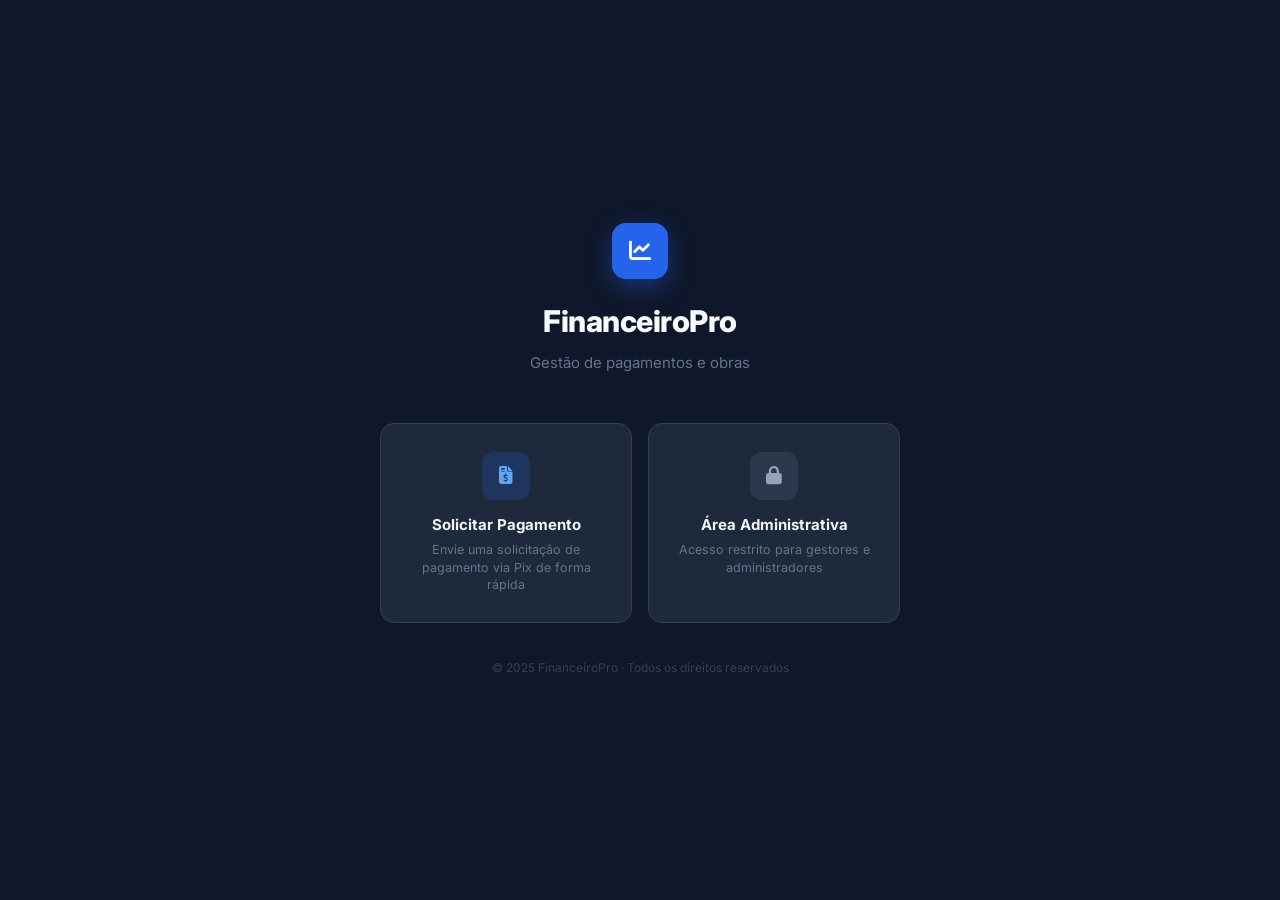
<file: index.html>
<!DOCTYPE html>
<html lang="pt-BR">
<head>
  <meta charset="UTF-8">
  <meta name="viewport" content="width=device-width, initial-scale=1.0">
  <title>FinanceiroPro</title>
  <link rel="stylesheet" href="css/style.css">
  <link rel="stylesheet" href="https://cdnjs.cloudflare.com/ajax/libs/font-awesome/6.5.0/css/all.min.css">
</head>
<body>
  <div class="landing">
    <div class="landing-hero">
      <div class="landing-logo-icon">
        <i class="fa-solid fa-chart-line"></i>
      </div>
      <h1>FinanceiroPro</h1>
      <p>Gestão de pagamentos e obras</p>
    </div>

    <div class="landing-cards">
      <a href="solicitar.html" class="landing-card">
        <div class="lc-icon blue">
          <i class="fa-solid fa-file-invoice-dollar"></i>
        </div>
        <h3>Solicitar Pagamento</h3>
        <p>Envie uma solicitação de pagamento via Pix de forma rápida</p>
      </a>

      <a href="admin-login.html" class="landing-card">
        <div class="lc-icon slate">
          <i class="fa-solid fa-lock"></i>
        </div>
        <h3>Área Administrativa</h3>
        <p>Acesso restrito para gestores e administradores</p>
      </a>
    </div>

    <p class="landing-footer">© 2025 FinanceiroPro · Todos os direitos reservados</p>
  </div>
</body>
</html>
</file>
<file: css/style.css>
@import url('https://fonts.googleapis.com/css2?family=Inter:wght@300;400;500;600;700;800&display=swap');

:root {
  --primary:        #2563EB;
  --primary-dark:   #1D4ED8;
  --primary-light:  #EFF6FF;
  --success:        #059669;
  --success-light:  #ECFDF5;
  --warning:        #D97706;
  --warning-light:  #FFFBEB;
  --danger:         #DC2626;
  --danger-light:   #FEF2F2;
  --sidebar:        #0F172A;
  --sidebar-item:   rgba(255,255,255,.06);
  --sidebar-active: rgba(37,99,235,.25);
  --bg:             #F1F5F9;
  --card:           #FFFFFF;
  --text:           #0F172A;
  --muted:          #64748B;
  --border:         #E2E8F0;
  --border-strong:  #CBD5E1;
  --shadow-sm:      0 1px 3px rgba(0,0,0,.06), 0 1px 2px rgba(0,0,0,.04);
  --shadow:         0 4px 12px rgba(0,0,0,.06), 0 2px 4px rgba(0,0,0,.04);
  --shadow-lg:      0 12px 32px rgba(0,0,0,.10), 0 4px 8px rgba(0,0,0,.06);
  --radius:         10px;
  --radius-lg:      14px;
  --sidebar-w:      240px;
}

*, *::before, *::after { box-sizing: border-box; margin: 0; padding: 0; }

html { scroll-behavior: smooth; }

body {
  font-family: 'Inter', -apple-system, BlinkMacSystemFont, sans-serif;
  background: var(--bg);
  color: var(--text);
  font-size: 14px;
  line-height: 1.5;
  -webkit-font-smoothing: antialiased;
}

/* ───────────────── SIDEBAR ───────────────── */
.sidebar {
  position: fixed;
  left: 0; top: 0; bottom: 0;
  width: var(--sidebar-w);
  background: var(--sidebar);
  display: flex;
  flex-direction: column;
  z-index: 100;
}

.sidebar-brand {
  padding: 22px 20px 18px;
  border-bottom: 1px solid rgba(255,255,255,.06);
  display: flex;
  align-items: center;
  gap: 10px;
}

.brand-icon {
  width: 34px; height: 34px;
  background: var(--primary);
  border-radius: 8px;
  display: flex; align-items: center; justify-content: center;
  flex-shrink: 0;
}

.brand-icon i { color: #fff; font-size: 14px; }

.brand-text strong {
  display: block;
  color: #fff;
  font-size: 14px;
  font-weight: 700;
  letter-spacing: -.2px;
}

.brand-text span {
  color: #475569;
  font-size: 11px;
  font-weight: 400;
}

.sidebar nav {
  flex: 1;
  padding: 12px 10px;
  overflow-y: auto;
}

.nav-section {
  font-size: 10px;
  font-weight: 600;
  text-transform: uppercase;
  letter-spacing: .8px;
  color: #334155;
  padding: 12px 10px 6px;
}

.nav-item {
  display: flex;
  align-items: center;
  gap: 10px;
  padding: 9px 12px;
  border-radius: 8px;
  color: #94A3B8;
  text-decoration: none;
  font-size: 13.5px;
  font-weight: 500;
  transition: all .15s;
  margin-bottom: 1px;
}

.nav-item i { width: 16px; text-align: center; font-size: 13px; }
.nav-item:hover { background: var(--sidebar-item); color: #E2E8F0; }

.nav-item.active {
  background: var(--sidebar-active);
  color: #93C5FD;
  font-weight: 600;
}

.nav-item.active i { color: #60A5FA; }

.sidebar-footer {
  padding: 14px;
  border-top: 1px solid rgba(255,255,255,.06);
}

.sidebar-user {
  display: flex;
  align-items: center;
  gap: 10px;
  padding: 10px 12px;
  border-radius: 8px;
  margin-bottom: 8px;
  background: var(--sidebar-item);
}

.sidebar-user .avatar {
  width: 28px; height: 28px;
  background: var(--primary);
  border-radius: 50%;
  display: flex; align-items: center; justify-content: center;
  flex-shrink: 0;
}

.sidebar-user .avatar i { color: #fff; font-size: 11px; }
.sidebar-user span { color: #94A3B8; font-size: 12px; overflow: hidden; text-overflow: ellipsis; white-space: nowrap; }

.btn-logout {
  width: 100%;
  padding: 9px 12px;
  background: transparent;
  color: #64748B;
  border: 1px solid rgba(255,255,255,.06);
  border-radius: 8px;
  font-size: 13px;
  font-weight: 500;
  cursor: pointer;
  transition: all .15s;
  display: flex;
  align-items: center;
  justify-content: center;
  gap: 8px;
  font-family: inherit;
}

.btn-logout:hover { background: rgba(220,38,38,.15); color: #FCA5A5; border-color: rgba(220,38,38,.2); }

/* ───────────────── MAIN ───────────────── */
.main { margin-left: var(--sidebar-w); min-height: 100vh; }

.topbar {
  background: var(--card);
  padding: 0 28px;
  height: 58px;
  border-bottom: 1px solid var(--border);
  display: flex;
  align-items: center;
  justify-content: space-between;
  position: sticky;
  top: 0;
  z-index: 50;
}

.topbar-left h2 {
  font-size: 16px;
  font-weight: 600;
  color: var(--text);
}

.topbar-left p {
  font-size: 12px;
  color: var(--muted);
  margin-top: 1px;
}

.topbar-right { display: flex; align-items: center; gap: 10px; }

.page-body { padding: 24px 28px; }

/* ───────────────── STATS ───────────────── */
.stats-grid {
  display: grid;
  grid-template-columns: repeat(4, 1fr);
  gap: 14px;
  margin-bottom: 24px;
}

.stat-card {
  background: var(--card);
  border-radius: var(--radius);
  padding: 18px 20px;
  border: 1px solid var(--border);
  box-shadow: var(--shadow-sm);
}

.stat-label {
  font-size: 12px;
  font-weight: 500;
  color: var(--muted);
  text-transform: uppercase;
  letter-spacing: .5px;
  margin-bottom: 10px;
  display: flex;
  align-items: center;
  justify-content: space-between;
}

.stat-label .dot {
  width: 8px; height: 8px;
  border-radius: 50%;
}

.stat-value {
  font-size: 26px;
  font-weight: 700;
  color: var(--text);
  letter-spacing: -.5px;
}

.stat-sub {
  font-size: 12px;
  color: var(--muted);
  margin-top: 3px;
}

/* ───────────────── KANBAN ───────────────── */
.kanban-board {
  display: grid;
  grid-template-columns: repeat(4, 1fr);
  gap: 16px;
  align-items: start;
}

.kanban-col {
  background: var(--card);
  border-radius: var(--radius-lg);
  border: 1px solid var(--border);
  box-shadow: var(--shadow-sm);
  overflow: hidden;
}

.kanban-col-header {
  padding: 14px 16px;
  display: flex;
  align-items: center;
  justify-content: space-between;
  border-bottom: 1px solid var(--border);
}

.col-header-left {
  display: flex;
  align-items: center;
  gap: 8px;
}

.col-dot {
  width: 8px; height: 8px;
  border-radius: 50%;
  flex-shrink: 0;
}

.col-title {
  font-size: 13px;
  font-weight: 600;
  color: var(--text);
}

.col-count {
  background: var(--bg);
  border: 1px solid var(--border);
  border-radius: 20px;
  padding: 1px 8px;
  font-size: 11px;
  font-weight: 600;
  color: var(--muted);
}

.col-pendente  .col-dot { background: #3B82F6; }
.col-analise   .col-dot { background: #F59E0B; }
.col-pago      .col-dot { background: #10B981; }
.col-rejeitado .col-dot { background: #EF4444; }

.kanban-cards {
  padding: 10px;
  min-height: 180px;
  display: flex;
  flex-direction: column;
  gap: 8px;
}

.kanban-cards.drag-over { background: var(--primary-light); }

.kanban-card {
  background: var(--bg);
  border: 1px solid var(--border);
  border-radius: var(--radius);
  padding: 14px;
  cursor: pointer;
  transition: all .15s;
  position: relative;
}

.kanban-card:hover {
  background: var(--card);
  border-color: var(--border-strong);
  box-shadow: var(--shadow);
  transform: translateY(-1px);
}

.kanban-card.dragging { opacity: .35; }

.card-header-row {
  display: flex;
  align-items: flex-start;
  justify-content: space-between;
  margin-bottom: 8px;
  gap: 8px;
}

.card-name {
  font-size: 13px;
  font-weight: 600;
  color: var(--text);
  line-height: 1.3;
}

.card-value {
  font-size: 16px;
  font-weight: 700;
  color: var(--primary);
  letter-spacing: -.3px;
  white-space: nowrap;
}

.card-meta {
  display: flex;
  flex-wrap: wrap;
  gap: 10px;
  margin-top: 8px;
}

.card-meta-item {
  display: flex;
  align-items: center;
  gap: 4px;
  font-size: 11.5px;
  color: var(--muted);
}

.card-meta-item i { font-size: 10px; }

.card-footer {
  margin-top: 10px;
  padding-top: 10px;
  border-top: 1px solid var(--border);
  display: flex;
  align-items: center;
  justify-content: space-between;
}

.card-protocol { font-size: 10.5px; color: #CBD5E1; font-weight: 500; }

.urgent-dot {
  position: absolute;
  top: 12px; right: 12px;
  width: 7px; height: 7px;
  border-radius: 50%;
  background: var(--danger);
  animation: blink 1.8s ease-in-out infinite;
}

@keyframes blink { 0%,100%{opacity:1} 50%{opacity:.2} }

/* ───────────────── BADGE TIPO ───────────────── */
.badge-tipo {
  display: inline-flex;
  align-items: center;
  padding: 2px 8px;
  border-radius: 4px;
  font-size: 10.5px;
  font-weight: 600;
  letter-spacing: .2px;
}

.badge-Pagamento   { background: #DBEAFE; color: #1E40AF; }
.badge-Operacional { background: #FEF3C7; color: #92400E; }
.badge-Mão_de_Obra { background: #D1FAE5; color: #065F46; }

/* ───────────────── MODAL ───────────────── */
.modal-overlay {
  position: fixed; inset: 0;
  background: rgba(15,23,42,.5);
  backdrop-filter: blur(4px);
  z-index: 1000;
  display: flex;
  align-items: center;
  justify-content: center;
  padding: 20px;
  opacity: 0;
  visibility: hidden;
  transition: all .2s;
}

.modal-overlay.open { opacity: 1; visibility: visible; }

.modal {
  background: var(--card);
  border-radius: var(--radius-lg);
  width: 100%;
  max-width: 540px;
  max-height: 90vh;
  overflow-y: auto;
  box-shadow: var(--shadow-lg);
  border: 1px solid var(--border);
  transform: translateY(8px) scale(.98);
  transition: transform .2s;
}

.modal-overlay.open .modal { transform: none; }

.modal-header {
  padding: 18px 22px 16px;
  border-bottom: 1px solid var(--border);
  display: flex;
  justify-content: space-between;
  align-items: center;
  position: sticky; top: 0;
  background: var(--card);
  z-index: 1;
}

.modal-header h3 { font-size: 15px; font-weight: 600; }

.btn-close {
  width: 30px; height: 30px;
  border: none;
  background: var(--bg);
  border-radius: 6px;
  cursor: pointer;
  display: flex; align-items: center; justify-content: center;
  color: var(--muted);
  transition: all .15s;
  font-size: 13px;
}

.btn-close:hover { background: var(--border); color: var(--text); }

.modal-body { padding: 22px; }

/* ───────────────── FORMS ───────────────── */
.form-group { margin-bottom: 16px; }

.form-group label {
  display: block;
  font-size: 12.5px;
  font-weight: 600;
  color: var(--text);
  margin-bottom: 6px;
}

.required { color: var(--danger); margin-left: 2px; }

.form-control {
  width: 100%;
  padding: 9px 12px;
  border: 1.5px solid var(--border);
  border-radius: 8px;
  font-size: 13.5px;
  color: var(--text);
  background: var(--card);
  transition: border-color .15s, box-shadow .15s;
  outline: none;
  font-family: inherit;
}

.form-control::placeholder { color: #94A3B8; }
.form-control:focus { border-color: var(--primary); box-shadow: 0 0 0 3px rgba(37,99,235,.1); }
textarea.form-control { resize: vertical; min-height: 82px; line-height: 1.5; }

/* ───────────────── BUTTONS ───────────────── */
.btn {
  display: inline-flex;
  align-items: center;
  gap: 7px;
  padding: 8px 16px;
  border: none;
  border-radius: 8px;
  font-size: 13.5px;
  font-weight: 600;
  cursor: pointer;
  transition: all .15s;
  text-decoration: none;
  font-family: inherit;
  white-space: nowrap;
}

.btn i { font-size: 12px; }

.btn-primary { background: var(--primary); color: #fff; }
.btn-primary:hover { background: var(--primary-dark); box-shadow: 0 4px 12px rgba(37,99,235,.3); }

.btn-success { background: var(--success); color: #fff; }
.btn-success:hover { background: #047857; }

.btn-danger { background: var(--danger); color: #fff; }
.btn-danger:hover { background: #B91C1C; }

.btn-ghost {
  background: transparent;
  color: var(--muted);
  border: 1.5px solid var(--border);
}
.btn-ghost:hover { background: var(--bg); color: var(--text); border-color: var(--border-strong); }

.btn-sm { padding: 5px 12px; font-size: 12px; border-radius: 6px; }
.btn-lg { padding: 12px 24px; font-size: 15px; }
.btn:disabled { opacity: .5; cursor: not-allowed; transform: none !important; box-shadow: none !important; }

/* ───────────────── INFO GRID ───────────────── */
.info-grid {
  display: grid;
  grid-template-columns: 1fr 1fr;
  gap: 10px;
  background: var(--bg);
  border-radius: var(--radius);
  padding: 14px;
  margin-bottom: 20px;
}

.info-item label {
  display: block;
  font-size: 10.5px;
  font-weight: 600;
  text-transform: uppercase;
  letter-spacing: .6px;
  color: var(--muted);
  margin-bottom: 3px;
}

.info-item p { font-size: 13.5px; font-weight: 500; color: var(--text); }

.divider { height: 1px; background: var(--border); margin: 18px 0; }

/* ───────────────── TABLE ───────────────── */
.table-wrap {
  background: var(--card);
  border-radius: var(--radius-lg);
  border: 1px solid var(--border);
  box-shadow: var(--shadow-sm);
  overflow: hidden;
}

table { width: 100%; border-collapse: collapse; }

thead { background: var(--bg); }

th {
  text-align: left;
  padding: 11px 16px;
  font-size: 11px;
  font-weight: 600;
  color: var(--muted);
  text-transform: uppercase;
  letter-spacing: .6px;
  border-bottom: 1px solid var(--border);
  white-space: nowrap;
}

td {
  padding: 13px 16px;
  font-size: 13.5px;
  border-bottom: 1px solid var(--border);
  color: var(--text);
}

tr:last-child td { border-bottom: none; }
tbody tr:hover td { background: #FAFBFC; }

/* ───────────────── STATUS BADGE ───────────────── */
.status-badge {
  display: inline-flex;
  align-items: center;
  gap: 5px;
  padding: 3px 10px;
  border-radius: 20px;
  font-size: 11.5px;
  font-weight: 600;
}

.status-badge::before {
  content: '';
  width: 5px; height: 5px;
  border-radius: 50%;
  flex-shrink: 0;
}

.status-pendente   { background: #DBEAFE; color: #1E40AF; }
.status-pendente::before { background: #3B82F6; }

.status-em_analise { background: #FEF3C7; color: #92400E; }
.status-em_analise::before { background: #F59E0B; }

.status-pago       { background: #D1FAE5; color: #065F46; }
.status-pago::before { background: #10B981; }

.status-rejeitado  { background: #FEE2E2; color: #991B1B; }
.status-rejeitado::before { background: #EF4444; }

/* ───────────────── FILTERS ───────────────── */
.filters-bar {
  background: var(--card);
  border: 1px solid var(--border);
  border-radius: var(--radius-lg);
  padding: 16px 20px;
  margin-bottom: 18px;
  display: flex;
  gap: 12px;
  flex-wrap: wrap;
  align-items: flex-end;
  box-shadow: var(--shadow-sm);
}

.filters-bar .form-group { margin-bottom: 0; flex: 1; min-width: 130px; }

/* ───────────────── UPLOAD ───────────────── */
.upload-area {
  border: 1.5px dashed var(--border-strong);
  border-radius: var(--radius);
  padding: 24px;
  text-align: center;
  cursor: pointer;
  transition: all .15s;
  background: var(--bg);
}

.upload-area:hover, .upload-area.drag-over {
  border-color: var(--primary);
  background: var(--primary-light);
}

.upload-area input[type="file"] { display: none; }

.upload-icon {
  width: 40px; height: 40px;
  background: var(--card);
  border: 1px solid var(--border);
  border-radius: 8px;
  display: flex; align-items: center; justify-content: center;
  margin: 0 auto 10px;
  color: var(--muted);
  font-size: 16px;
}

.upload-area strong { font-size: 13px; color: var(--text); display: block; margin-bottom: 3px; }
.upload-area p { font-size: 12px; color: var(--muted); }

.upload-preview {
  display: flex;
  align-items: center;
  gap: 10px;
  padding: 9px 12px;
  background: var(--success-light);
  border: 1px solid #A7F3D0;
  border-radius: 8px;
  margin-top: 10px;
}

.upload-preview i { color: var(--success); font-size: 14px; }
.upload-preview span { flex: 1; font-size: 12.5px; color: #065F46; font-weight: 500; overflow: hidden; text-overflow: ellipsis; white-space: nowrap; }

/* ───────────────── SUMMARY CARDS ───────────────── */
.report-summary {
  display: grid;
  grid-template-columns: repeat(auto-fit, minmax(160px, 1fr));
  gap: 12px;
  margin-bottom: 18px;
}

.summary-card {
  background: var(--card);
  border: 1px solid var(--border);
  border-radius: var(--radius);
  padding: 16px;
  box-shadow: var(--shadow-sm);
}

.summary-card .s-label { font-size: 11px; font-weight: 600; text-transform: uppercase; letter-spacing: .5px; color: var(--muted); margin-bottom: 6px; }
.summary-card .s-value { font-size: 20px; font-weight: 700; color: var(--text); letter-spacing: -.3px; }
.summary-card .s-sub   { font-size: 11px; color: var(--muted); margin-top: 2px; }

/* ───────────────── EMPTY STATE ───────────────── */
.empty-state {
  text-align: center;
  padding: 40px 20px;
}

.empty-icon {
  width: 44px; height: 44px;
  background: var(--bg);
  border: 1px solid var(--border);
  border-radius: 10px;
  display: flex; align-items: center; justify-content: center;
  margin: 0 auto 12px;
  color: var(--muted);
  font-size: 18px;
}

.empty-state h4 { font-size: 14px; font-weight: 600; margin-bottom: 4px; }
.empty-state p  { font-size: 13px; color: var(--muted); }

/* ───────────────── APORTES ───────────────── */
.aportes-grid {
  display: grid;
  grid-template-columns: repeat(auto-fill, minmax(280px, 1fr));
  gap: 14px;
}

.aporte-card {
  background: var(--card);
  border: 1px solid var(--border);
  border-radius: var(--radius-lg);
  padding: 18px;
  box-shadow: var(--shadow-sm);
  transition: all .15s;
  display: flex;
  flex-direction: column;
}

.aporte-card:hover { border-color: var(--border-strong); box-shadow: var(--shadow); }

.aporte-card-header {
  display: flex;
  align-items: flex-start;
  justify-content: space-between;
  margin-bottom: 10px;
  gap: 10px;
}

.aporte-icon {
  width: 36px; height: 36px;
  background: var(--primary-light);
  border-radius: 8px;
  display: flex; align-items: center; justify-content: center;
  flex-shrink: 0;
  color: var(--primary);
  font-size: 14px;
}

.aporte-name { font-size: 14px; font-weight: 600; color: var(--text); margin-bottom: 2px; }
.aporte-desc { font-size: 12.5px; color: var(--muted); }
.aporte-amount { font-size: 20px; font-weight: 700; color: var(--success); letter-spacing: -.3px; margin: 10px 0; }

.aporte-attachment {
  display: flex;
  align-items: center;
  gap: 8px;
  padding: 8px 12px;
  background: var(--bg);
  border: 1px solid var(--border);
  border-radius: 8px;
  font-size: 12.5px;
  color: var(--primary);
  text-decoration: none;
  font-weight: 500;
  transition: all .15s;
  margin-top: auto;
}

.aporte-attachment:hover { background: var(--primary-light); border-color: #BFDBFE; }
.aporte-attachment i { font-size: 12px; }

.aporte-date {
  font-size: 11px;
  color: #CBD5E1;
  margin-top: 10px;
  display: flex;
  align-items: center;
  gap: 4px;
}

.aporte-actions { display: flex; gap: 6px; margin-top: 12px; }

/* ───────────────── TOAST ───────────────── */
.toast {
  position: fixed;
  bottom: 22px; right: 22px;
  background: var(--text);
  color: #fff;
  padding: 11px 18px;
  border-radius: 10px;
  font-size: 13.5px;
  font-weight: 500;
  z-index: 9999;
  opacity: 0;
  transform: translateY(8px);
  transition: all .25s;
  max-width: 300px;
  display: flex;
  align-items: center;
  gap: 8px;
  box-shadow: var(--shadow-lg);
  pointer-events: none;
}

.toast.show { opacity: 1; transform: translateY(0); }
.toast.success { background: #065F46; }
.toast.error   { background: #991B1B; }
.toast.warning { background: #92400E; }

/* ───────────────── SPINNER ───────────────── */
.spinner {
  width: 15px; height: 15px;
  border: 2px solid rgba(255,255,255,.3);
  border-top-color: #fff;
  border-radius: 50%;
  animation: spin .6s linear infinite;
  display: inline-block;
  flex-shrink: 0;
}
@keyframes spin { to { transform: rotate(360deg); } }

/* ───────────────── LANDING ───────────────── */
.landing {
  min-height: 100vh;
  background: #0F172A;
  display: flex;
  flex-direction: column;
  align-items: center;
  justify-content: center;
  padding: 32px 20px;
}

.landing-hero { text-align: center; margin-bottom: 48px; }

.landing-logo-icon {
  width: 56px; height: 56px;
  background: var(--primary);
  border-radius: 14px;
  display: flex; align-items: center; justify-content: center;
  margin: 0 auto 20px;
  box-shadow: 0 8px 24px rgba(37,99,235,.4);
}

.landing-logo-icon i { color: #fff; font-size: 22px; }

.landing-hero h1 {
  color: #F8FAFC;
  font-size: 30px;
  font-weight: 800;
  letter-spacing: -.5px;
  margin-bottom: 8px;
}

.landing-hero p { color: #64748B; font-size: 15px; }

.landing-cards {
  display: grid;
  grid-template-columns: 1fr 1fr;
  gap: 16px;
  width: 100%;
  max-width: 520px;
}

.landing-card {
  background: #1E293B;
  border: 1px solid #334155;
  border-radius: 14px;
  padding: 28px 22px;
  text-align: center;
  cursor: pointer;
  text-decoration: none;
  transition: all .2s;
  display: block;
}

.landing-card:hover {
  background: #263347;
  border-color: #475569;
  transform: translateY(-3px);
  box-shadow: 0 12px 32px rgba(0,0,0,.3);
}

.lc-icon {
  width: 48px; height: 48px;
  border-radius: 12px;
  display: flex; align-items: center; justify-content: center;
  margin: 0 auto 14px;
  font-size: 18px;
}

.lc-icon.blue { background: rgba(37,99,235,.2); color: #60A5FA; }
.lc-icon.slate { background: rgba(100,116,139,.2); color: #94A3B8; }

.landing-card h3 { color: #F1F5F9; font-size: 15px; font-weight: 700; margin-bottom: 5px; }
.landing-card p  { color: #64748B; font-size: 12.5px; line-height: 1.4; }

.landing-footer { margin-top: 36px; color: #334155; font-size: 12px; }

/* ───────────────── PUBLIC FORM PAGE ───────────────── */
.public-page {
  min-height: 100vh;
  background: #0F172A;
  display: flex;
  align-items: center;
  justify-content: center;
  padding: 32px 20px;
}

.back-link {
  display: inline-flex;
  align-items: center;
  gap: 6px;
  color: #475569;
  text-decoration: none;
  font-size: 13px;
  font-weight: 500;
  margin-bottom: 18px;
  transition: color .15s;
}
.back-link:hover { color: #94A3B8; }
.back-link i { font-size: 11px; }

.form-card {
  background: var(--card);
  border-radius: 16px;
  padding: 32px;
  width: 100%;
  max-width: 500px;
  box-shadow: 0 24px 48px rgba(0,0,0,.25);
  border: 1px solid #E2E8F0;
}

.form-card-header { text-align: center; margin-bottom: 26px; }

.form-card-icon {
  width: 48px; height: 48px;
  background: var(--primary-light);
  border-radius: 12px;
  display: flex; align-items: center; justify-content: center;
  margin: 0 auto 14px;
  color: var(--primary);
  font-size: 18px;
}

.form-card-header h2 { font-size: 20px; font-weight: 700; margin-bottom: 4px; }
.form-card-header p  { color: var(--muted); font-size: 13.5px; }

/* ───────────────── SUCCESS ───────────────── */
.success-block { text-align: center; padding: 16px 0; }
.success-block .success-icon {
  width: 60px; height: 60px;
  background: var(--success-light);
  border-radius: 50%;
  display: flex; align-items: center; justify-content: center;
  margin: 0 auto 16px;
  color: var(--success);
  font-size: 24px;
}
.success-block h3 { font-size: 20px; font-weight: 700; margin-bottom: 6px; }
.success-block p  { color: var(--muted); font-size: 13.5px; }

.protocol-box {
  background: var(--primary-light);
  border: 1.5px solid #BFDBFE;
  border-radius: var(--radius);
  padding: 14px;
  margin: 18px 0;
  font-size: 22px;
  font-weight: 800;
  color: var(--primary);
  letter-spacing: 2px;
}

/* ───────────────── LOGIN PAGE ───────────────── */
.login-page {
  min-height: 100vh;
  background: #0F172A;
  display: flex;
  align-items: center;
  justify-content: center;
  padding: 20px;
}

.login-card {
  background: var(--card);
  border-radius: 16px;
  padding: 36px;
  width: 100%;
  max-width: 380px;
  box-shadow: 0 24px 48px rgba(0,0,0,.25);
}

.login-header { text-align: center; margin-bottom: 26px; }

.login-icon {
  width: 48px; height: 48px;
  background: var(--sidebar);
  border-radius: 12px;
  display: flex; align-items: center; justify-content: center;
  margin: 0 auto 14px;
  color: #fff;
  font-size: 18px;
}

.login-header h2 { font-size: 20px; font-weight: 700; margin-bottom: 4px; }
.login-header p  { color: var(--muted); font-size: 13px; }

/* ───────────────── HAMBURGER ───────────────── */
.hamburger {
  display: none;
  width: 36px; height: 36px;
  border: 1.5px solid var(--border);
  background: var(--card);
  border-radius: 8px;
  align-items: center;
  justify-content: center;
  cursor: pointer;
  color: var(--text);
  font-size: 15px;
  flex-shrink: 0;
}

.sidebar-overlay {
  display: none;
  position: fixed;
  inset: 0;
  background: rgba(0,0,0,.45);
  z-index: 99;
  backdrop-filter: blur(2px);
}

.sidebar-overlay.open { display: block; }

/* ───────────────── KANBAN MOBILE TABS ───────────────── */
.kanban-tabs {
  display: none;
  gap: 6px;
  margin-bottom: 14px;
  overflow-x: auto;
  padding-bottom: 2px;
  -webkit-overflow-scrolling: touch;
}

.kanban-tab-btn {
  flex-shrink: 0;
  padding: 8px 16px;
  border-radius: 8px;
  border: 1.5px solid var(--border);
  background: var(--card);
  color: var(--muted);
  font-size: 13px;
  font-weight: 600;
  cursor: pointer;
  transition: all .15s;
  font-family: inherit;
  display: flex;
  align-items: center;
  gap: 6px;
}

.kanban-tab-btn .ktab-dot {
  width: 7px; height: 7px;
  border-radius: 50%;
}

.kanban-tab-btn.active {
  border-color: var(--primary);
  color: var(--primary);
  background: var(--primary-light);
}

/* ───────────────── RESPONSIVE ───────────────── */
@media (max-width: 1100px) {
  .kanban-board { grid-template-columns: repeat(2, 1fr); }
  .stats-grid   { grid-template-columns: repeat(2, 1fr); }
}

@media (max-width: 768px) {
  /* Sidebar */
  .sidebar {
    transform: translateX(-100%);
    transition: transform .25s cubic-bezier(.4,0,.2,1);
    z-index: 200;
  }
  .sidebar.open { transform: translateX(0); }

  /* Main */
  .main { margin-left: 0; }
  .page-body { padding: 14px 12px; }

  /* Topbar */
  .topbar { padding: 0 14px; gap: 10px; }
  .topbar-left h2 { font-size: 15px; }
  .topbar-right .hide-mobile { display: none; }
  .hamburger { display: flex; }

  /* Stats */
  .stats-grid { grid-template-columns: repeat(2, 1fr); gap: 10px; margin-bottom: 16px; }
  .stat-value { font-size: 22px; }

  /* Kanban */
  .kanban-tabs  { display: flex; }
  .kanban-board { display: block; }
  .kanban-col   { display: none; margin-bottom: 0; }
  .kanban-col.mobile-active { display: block; }
  .kanban-cards { min-height: 120px; }

  /* Filters bar */
  .filters-bar { padding: 12px; gap: 10px; }
  .filters-bar .form-group { min-width: calc(50% - 5px); flex: none; }

  /* Tables - scroll horizontal */
  .table-wrap { overflow-x: auto; -webkit-overflow-scrolling: touch; }
  table { min-width: 700px; }
  th, td { padding: 10px 12px; white-space: nowrap; }

  /* Report summary */
  .report-summary { grid-template-columns: repeat(2, 1fr); }

  /* Modal full-screen on mobile */
  .modal-overlay { padding: 0; align-items: flex-end; }
  .modal {
    max-width: 100%;
    max-height: 92vh;
    border-radius: 16px 16px 0 0;
    transform: translateY(20px);
  }
  .modal-overlay.open .modal { transform: translateY(0); }

  /* Aportes grid */
  .aportes-grid { grid-template-columns: 1fr; }

  /* Landing */
  .landing-cards { grid-template-columns: 1fr; gap: 12px; }

  /* Form card */
  .form-card { padding: 22px 18px; }

  /* Info grid */
  .info-grid { grid-template-columns: 1fr; }
}
</file>
